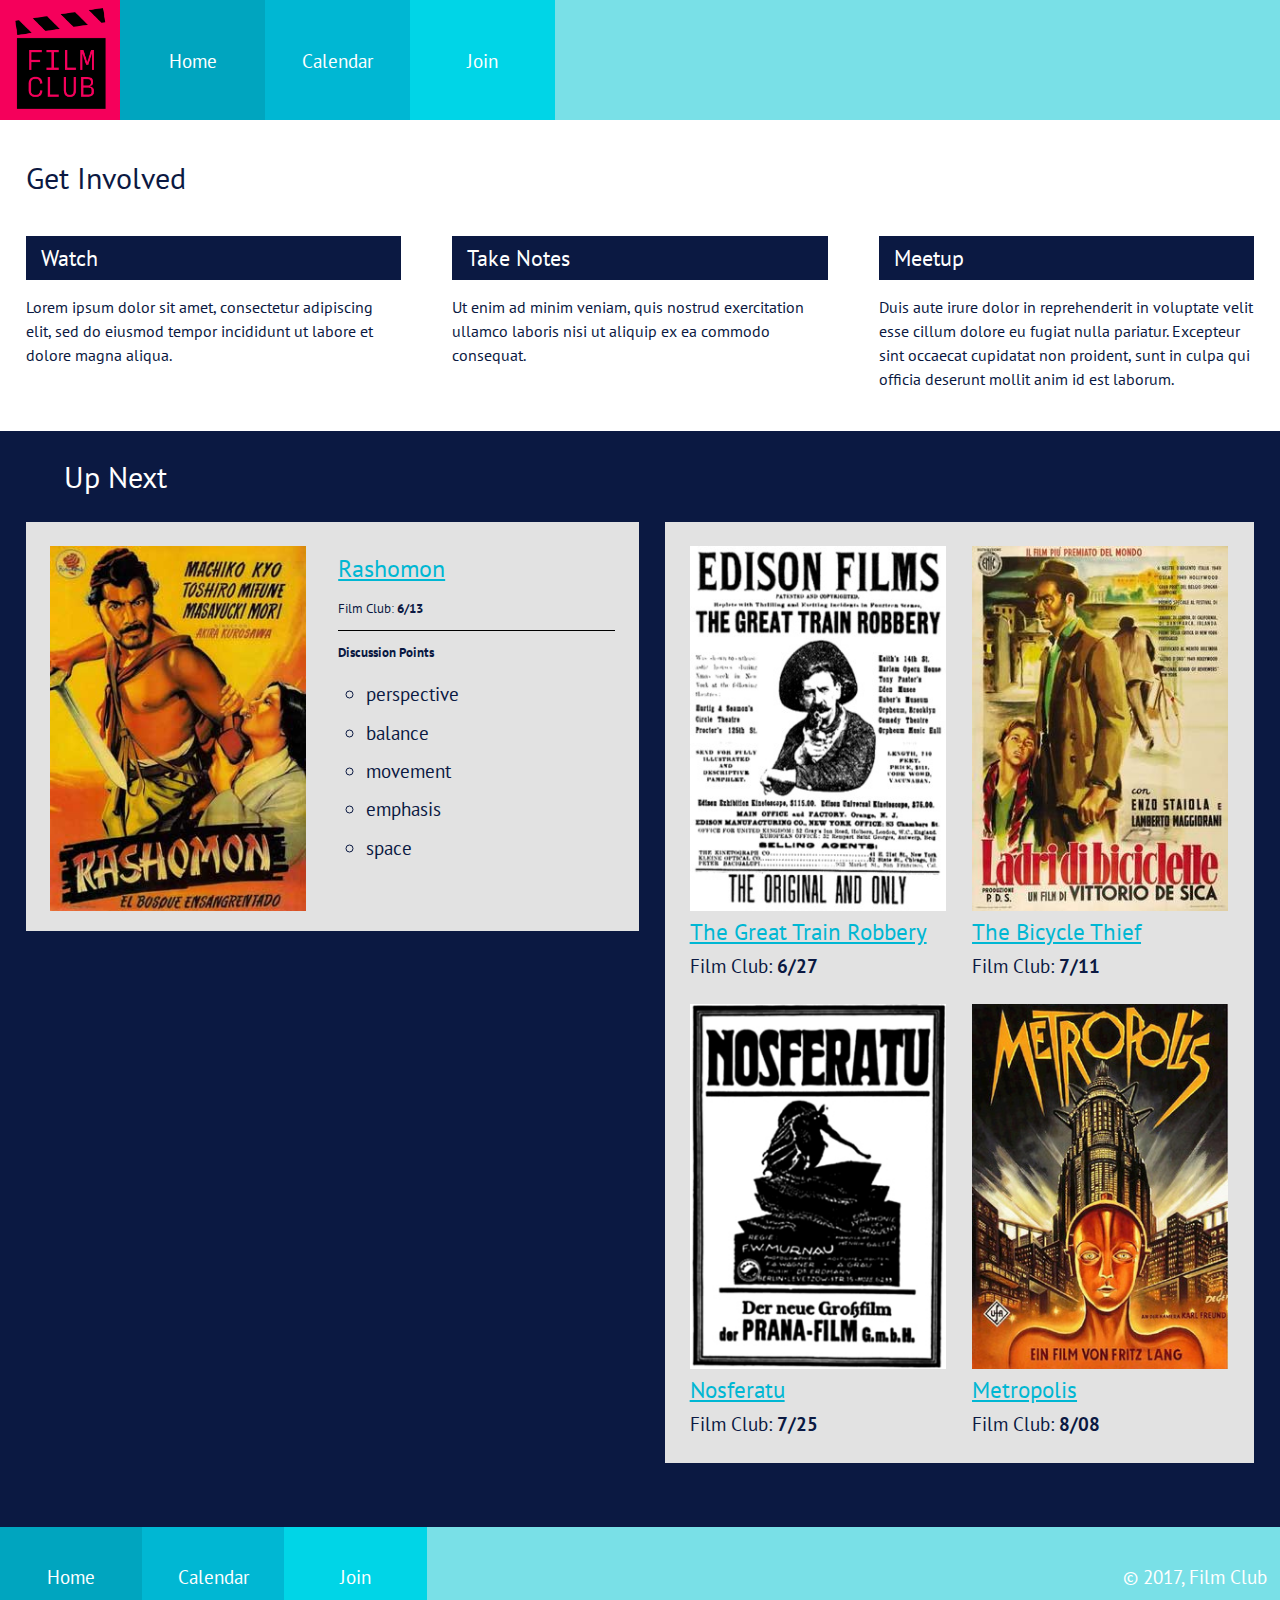
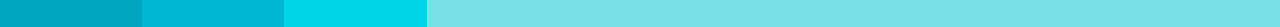
<file: index.html>
<!DOCTYPE html>

<html lang="en">
	<head>
		<title>Film Club</title>
		<meta charset="UTF-8">
		<meta name="viewport" content="width=device-width, initial-scale=1">
		<link href="https://fonts.googleapis.com/css?family=PT+Sans:400,700" rel="stylesheet">
		<link href="./css/main.css" rel="stylesheet">
	</head>
	
<body>
	
	<header class="site-header">
		<div class="logo-container"> </div>
		<div class="navigation">
			<a href="./index.html" class="links" id="link-home"> Home </a>
			<a href="./calendar/index.html" class="links" id="link-cal"> Calendar </a>
			<a href="./join/index.html" class="links" id="link-join"> Join </a>
			<div class="color-filler"></div>
		</div>
	</header>

	<h1>Get Involved</h1>
	<article>	
		<div>
			<h2>Watch</h2>
			<p>
				Lorem ipsum dolor sit amet, consectetur adipiscing elit, sed do eiusmod tempor incididunt ut labore et dolore magna aliqua.
			</p>
		</div>
		<div>
			<h2>Take Notes</h2>
			<p>
				Ut enim ad minim veniam, quis nostrud exercitation ullamco laboris nisi ut aliquip ex ea commodo consequat.
			</p>
		</div>
		<div>	
			<h2>Meetup</h2>
			<p>
				Duis aute irure dolor in reprehenderit in voluptate velit esse cillum dolore eu fugiat nulla pariatur. Excepteur sint occaecat cupidatat non proident, sunt in culpa qui officia deserunt mollit anim id est laborum.	
			</p>
		</div>
	</article>
	
	<h1 class="up-next-header">Up Next</h1>
	<section>
		
		<div class="up-next">
			<div class="now-playing-img">
				<img src="./images/rashomon-poster.jpg" id="up-next-pic">
			</div>
			<div class="up-next-descrip">
				<a href="https://www.youtube.com/watch?v=7QTrx3YNz7A&t=8s">Rashomon</a>
				<p class="film-club"> Film Club: <strong>6/13</strong></p>
				<p><strong>Discussion Points</strong></p>
				<ul class="topic-list">
					<li type=circle>perspective</li>
					<li type=circle>balance</li>
					<li type=circle>movement</li>
					<li type=circle>emphasis</li>
					<li type=circle>space</li>
				</ul>
			</div>
		</div>
		
		<div class="repertory">
			<div class="upcoming-posters">
				<img src="./images/great-train-poster.jpg" class="poster">
				<br>
				<a href="https://www.youtube.com/watch?v=zuto7qWrplc" id="preview-links"> The Great Train Robbery </a>
				<p>Film Club: <strong>6/27</strong></p>
			</div>
			
			<div class="upcoming-posters">
				<img src="./images/bicycle-thief-poster.jpg" class="poster">
				<br>
				<a href="https://www.youtube.com/watch?v=H3jnzXX9mXs" id="preview-links"> The Bicycle Thief </a>
				<p>Film Club: <strong>7/11</strong></p>
			</div>
			
			<div class="upcoming-posters">
				<img src="./images/nosferatu-poster.jpg" class="poster">
				<br>
				<a href="https://www.youtube.com/watch?v=FC6jFoYm3xs" id="preview-links"> Nosferatu </a>
				<p>Film Club: <strong>7/25</strong></p>
			</div>

			<div class="upcoming-posters">
				<img src="./images/metropolis-poster.jpg" class="poster">
				<br>
				<a href="https://www.youtube.com/watch?v=Q0NzALRJifI" id="preview-links"> Metropolis </a>
				<p>Film Club: <strong>8/08</strong></p>
			</div>
		</div>
	</section>
	
	<footer>
		<a href="./index.html" class="footer-links" id="link-home"> Home </a>
		<a href="./calendar/index.html" class="footer-links" id="link-cal"> Calendar </a>
		<a href="./join/index.html" class="footer-links" id="link-join"> Join </a>		
		<div class="copyright-text">
			<p class="copyright"> © 2017, Film Club </p>
		</div>
	</footer>

</body>
</html>
</file>
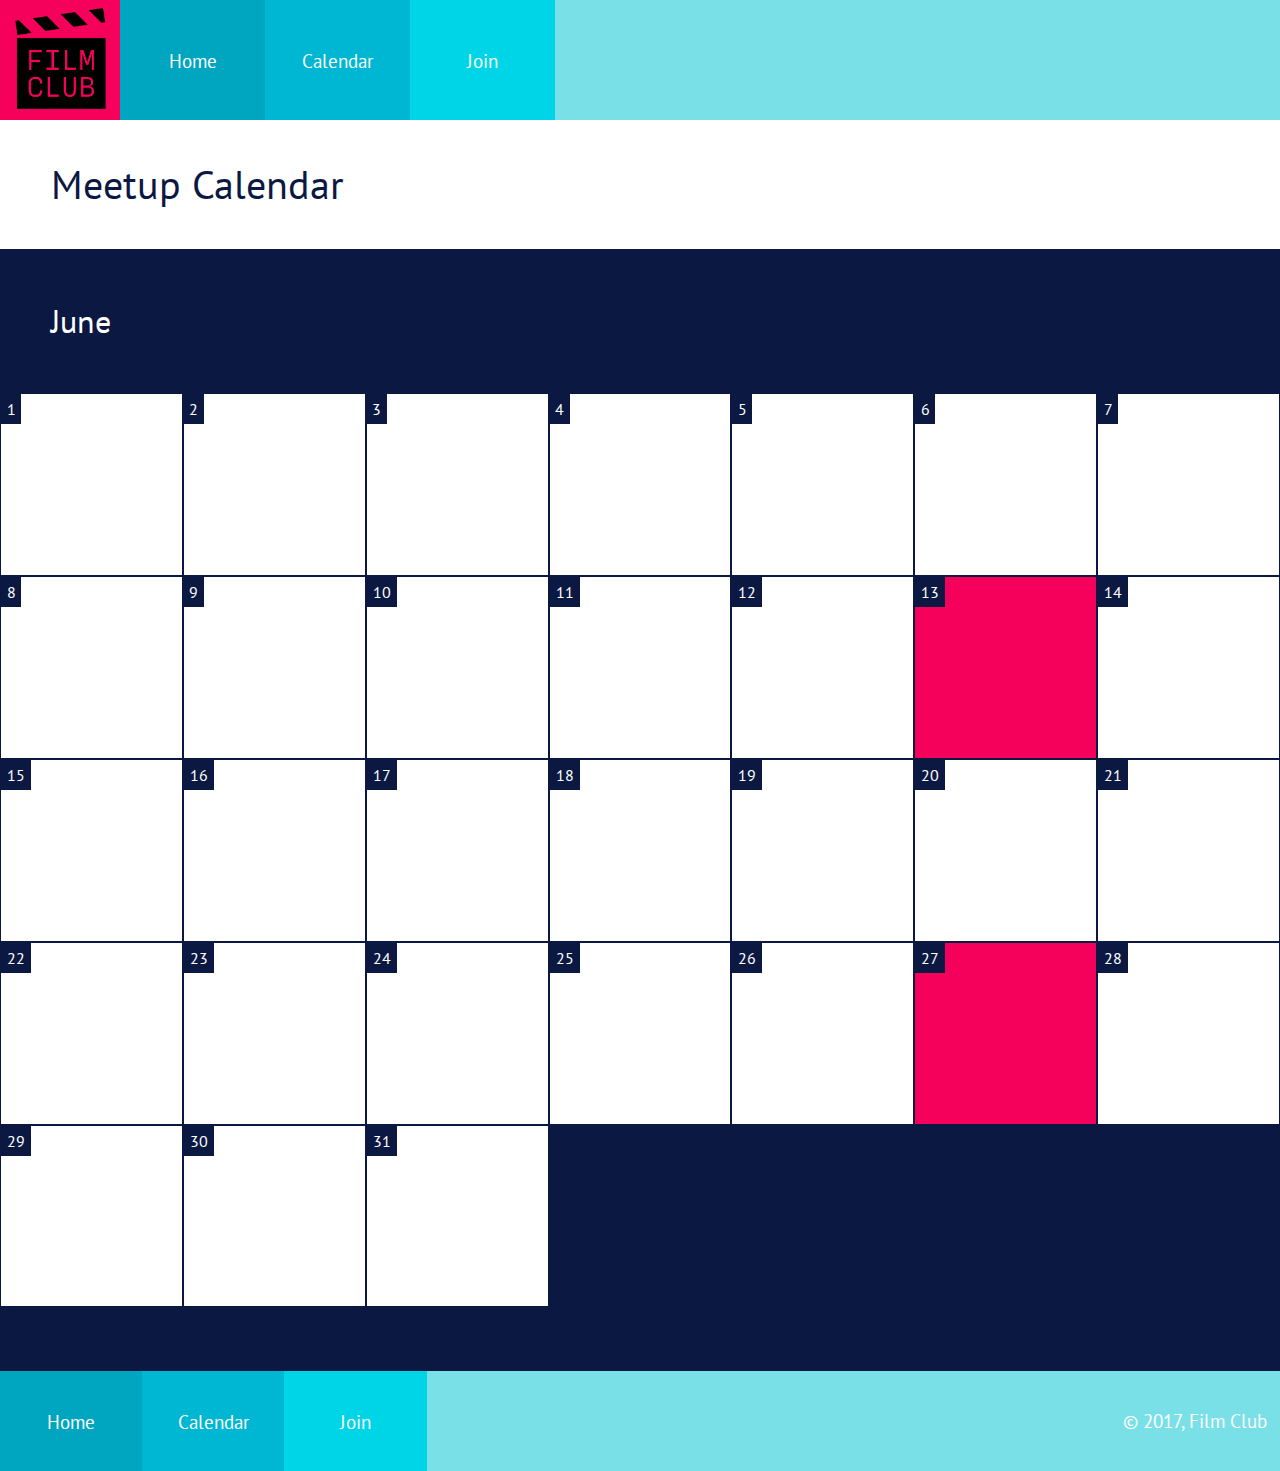
<file: calendar/index.html>
<!DOCTYPE html>

<html lang="en">

<head>
	<title>Film Club - Calendar</title>
	<meta charset="UTF-8">
	<meta name="viewport" content="width=device-width, initial-scale=1">
	<link href="https://fonts.googleapis.com/css?family=PT+Sans:400,700" rel="stylesheet">
	<link href="../css/main.css" rel="stylesheet">
</head>

<body>

	<header class="site-header">
		<div class="logo-container"> </div>
		<div class="navigation">
			<a href="../index.html" class="links" id="link-home"> Home </a>
			<a href="./index.html" class="links" id="link-cal"> Calendar </a>
			<a href="../join/index.html" class="links" id="link-join"> Join </a>
			<div class="color-filler"></div>
		</div>
	</header>

	<h1 class="calendar-header"> Meetup Calendar </h1>
	<h2 class="calendar-month"> June </h2>
	<ul class="calendar">
		<li>
			<p class="sd-list">1</p>
		</li>
		<li>
			<p class="sd-list">2</p>
		</li>
		<li>
			<p class="sd-list">3</p>
		</li>
		<li>
			<p class="sd-list">4</p>
		</li>
		<li>
			<p class="sd-list">5</p>
		</li>
		<li>
			<p class="sd-list">6</p>
		</li>
		<li>
			<p class="sd-list">7</p>
		</li>
		<li>
			<p class="sd-list">8</p>
		</li>
		<li>
			<p class="sd-list">9</p>
		</li>
		<li>
			<p class="dd-list">10</p>
		</li>
		<li>
			<p class="dd-list">11</p>
		</li>
		<li>
			<p class="dd-list">12</p>
		</li>
		<li id="active">
			<p class="dd-list">13</p>
		</li>
		<li>
			<p class="dd-list">14</p>
		</li>
		<li>
			<p class="dd-list">15</p>
		</li>
		<li>
			<p class="dd-list">16</p>
		</li>
		<li>
			<p class="dd-list">17</p>
		</li>
		<li>
			<p class="dd-list">18</p>
		</li>
		<li>
			<p class="dd-list">19</p>
		</li>
		<li>
			<p class="dd-list">20</p>
		</li>
		<li>
			<p class="dd-list">21</p>
		</li>
		<li>
			<p class="dd-list">22</p>
		</li>
		<li>
			<p class="dd-list">23</p>
		</li>
		<li>
			<p class="dd-list">24</p>
		</li>
		<li>
			<p class="dd-list">25</p>
		</li>
		<li>
			<p class="dd-list">26</p>
		</li>
		<li id="active">
			<p class="dd-list">27</p>
		</li>
		<li>
			<p class="dd-list">28</p>
		</li>
		<li>
			<p class="dd-list">29</p>
		</li>
		<li>
			<p class="dd-list">30</p>
		</li>
		<li>
			<p class="dd-list">31</p>
		</li>
	</ul>

	<footer>
		<a href="../index.html" class="footer-links" id="link-home"> Home </a>
		<a href="./index.html" class="footer-links" id="link-cal"> Calendar </a>
		<a href="../join/index.html" class="footer-links" id="link-join"> Join </a>
		<div class="copyright-text">
			<p class="copyright"> © 2017, Film Club </p>
		</div>
	</footer>




</body>

</html>
</file>
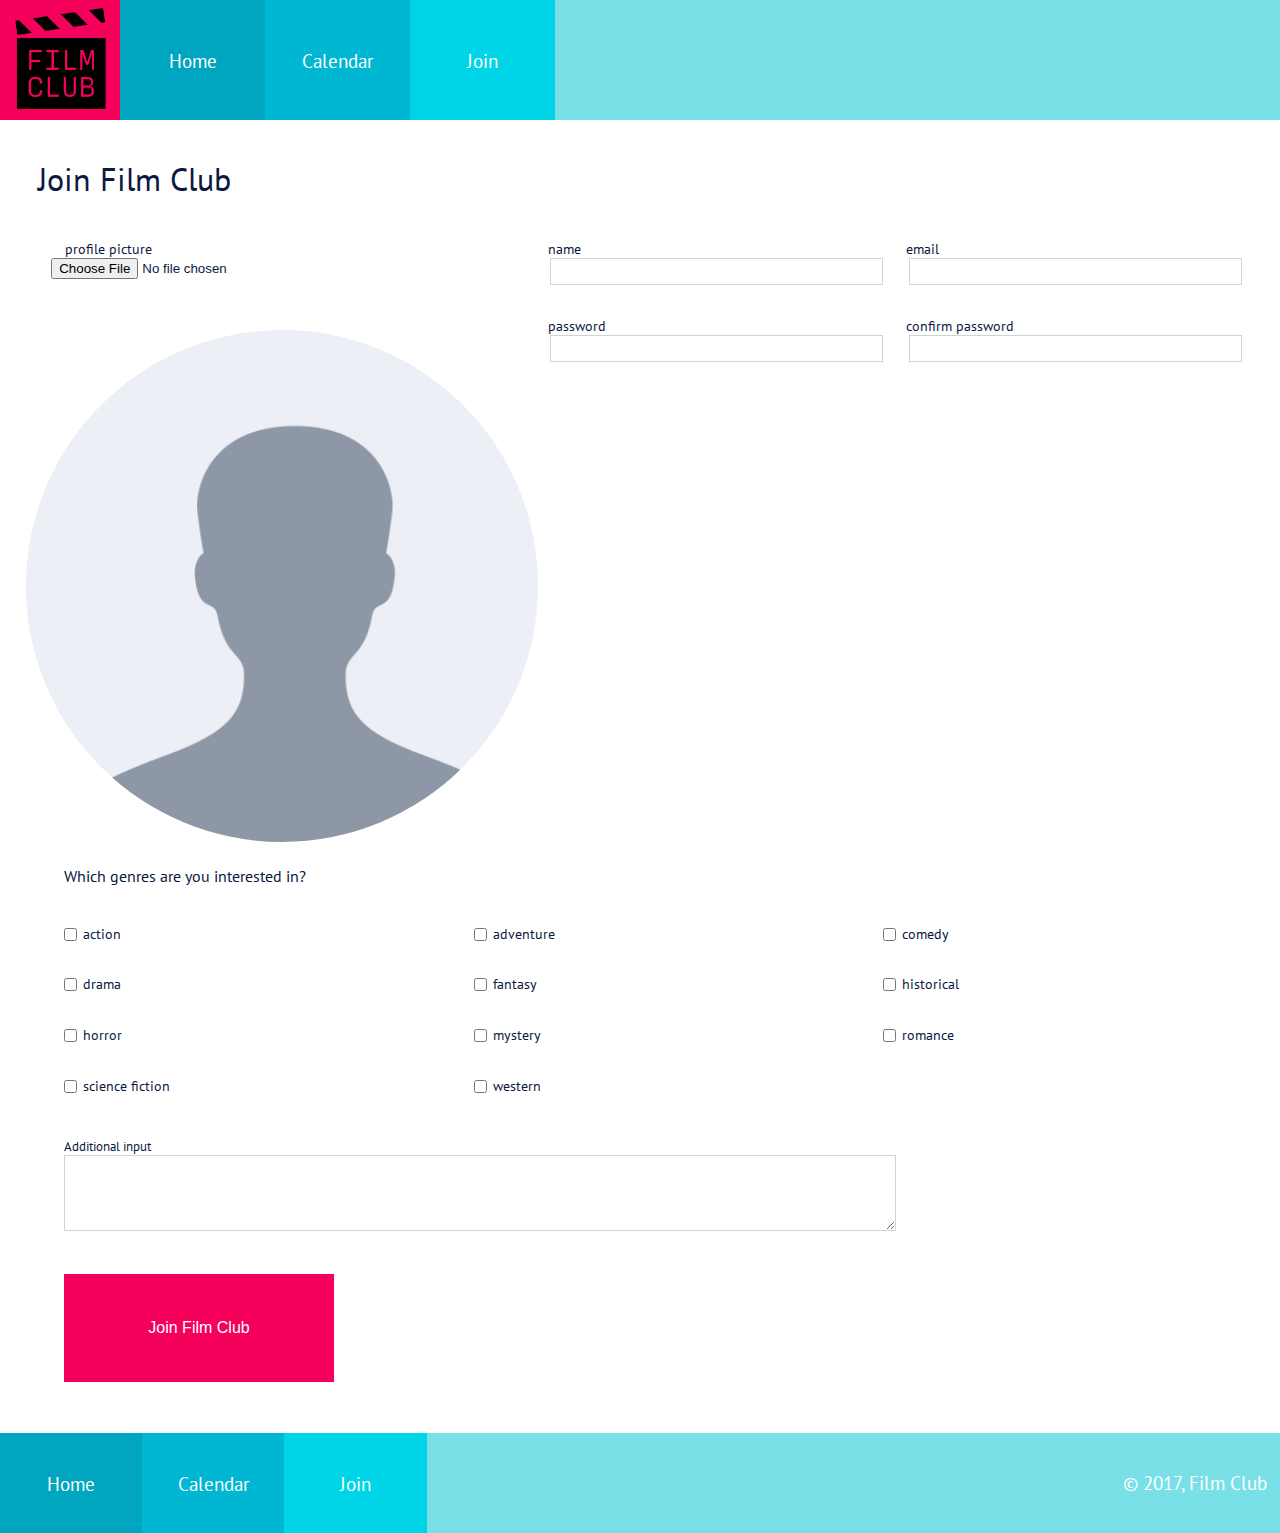
<file: join/index.html>
<!DOCTYPE html>

<html lang="en">

<head>
	<title>Film Club - Join</title>
	<meta charset="UTF-8">
	<meta name="viewport" content="width=device-width, initial-scale=1">
	<link href="https://fonts.googleapis.com/css?family=PT+Sans:400,700" rel="stylesheet">
	<link href="../css/main.css" rel="stylesheet">
</head>

<body>

	<header class="site-header">
		<div class="logo-container"> </div>
		<div class="navigation">
			<a href="../index.html" class="links" id="link-home"> Home </a>
			<a href="../calendar/index.html" class="links" id="link-cal"> Calendar </a>
			<a href="index.html" class="links" id="link-join"> Join </a>
			<div class="color-filler"></div>
		</div>
	</header>

	<h1 class="join-film-club">Join Film Club</h1>

	<div class="tablet-flex">
		<section class="profile-and-password">
			<div class="profile-upload">
				<label for id="profile-picture">profile picture</label>
				<input type="file" value="choose file" id="profilepicture">
			</div>
			<div class="pic-container">
				<div class="profile-display"> </div>
			</div>
		</section>

		<section class="input-container">
			<div class="inputBox">
				<label class="profileInputLabel" for="input-name"> name </label>
				<input class="profileInput" type="text" id="input-name">
			</div>
			<div class="inputBox">
				<label class="profileInputLabel" for="input-email"> email </label>
				<input class="profileInput" type="email" id="input-email" class="email-padding">
			</div>
			<div class="inputBox">
				<label class="profileInputLabel" for="input-password"> password </label>
				<input class="profileInput" type="password" id="input-password">
			</div>
			<div class="inputBox">
				<label class="profileInputLabel" for="confirm-password"> confirm password </label>
				<input class="profileInput" type="password" id="confirm-password">
			</div>
		</section>
	</div>

	<p class="genres-header">
		Which genres are you interested in?
	</p>

	<form class="genre-list">
		<div class="genre-element">
			<input type="checkbox" id="chk-action">
			<label for id="chk-action"> action </label>
		</div>
		<div class="genre-element">
			<input type="checkbox" id="chk-adventure">
			<label for id="chk-adventure"> adventure </label>
		</div>
		<div class="genre-element">
			<input type="checkbox" id="chk-comedy">
			<label for id="chk-comedy"> comedy </label>
		</div>
		<div class="genre-element">
			<input type="checkbox" id="chk-drama">
			<label for id="chk-drama"> drama </label>
		</div>
		<div class="genre-element">
			<input type="checkbox" id="chk-fantasy">
			<label for id="chk-fantasy"> fantasy </label>
		</div>
		<div class="genre-element">
			<input type="checkbox" id="chk-historical">
			<label for id="chk-historical"> historical </label>
		</div>
		<div class="genre-element">
			<input type="checkbox" id="chk-horror">
			<label for id="chk-horror"> horror </label>
		</div>
		<div class="genre-element">
			<input type="checkbox" id="chk-mystery">
			<label for id="chk-mystery"> mystery </label>
		</div>
		<div class="genre-element">
			<input type="checkbox" id="chk-romance">
			<label for id="chk-romance"> romance </label>
		</div>
		<div class="genre-element">
			<input type="checkbox" id="chk-scifi">
			<label for id="chk-scifi"> science fiction </label>
		</div>
		<div class="genre-element">
			<input type="checkbox" id="chk-western">
			<label for id="chk-western"> western </label>
		</div>
	</form>

	<form class="comment-area">
		<label for id="comments-here"> Additional input </label>
		<textarea id="comments-here"> </textarea>
	</form>

	<form class="join-button">
		<input type="submit" value="Join Film Club" class="submit-button">
	</form>








	<footer>
		<a href="../index.html" class="footer-links" id="link-home"> Home </a>
		<a href="../calendar/index.html" class="footer-links" id="link-cal"> Calendar </a>
		<a href="./index.html" class="footer-links" id="link-join"> Join </a>
		<div class="copyright-text">
			<p class="copyright"> © 2017, Film Club </p>
		</div>
	</footer>

</body>

</html>
</file>
<file: css/main.css>
/* --- INITIAL TEMPLATE SIZES AND MOBILE SITE BELOW --- */

* {
  margin: 0;
  padding: 0;
  box-sizing: border-box;
}

*, *:before, *after {
  box-sizing: inherit;
}

@media (min-width: 0px), (max-width: 544px) {
  body {
    margin: auto;
    font-family: 'PT Sans', sans-serif;
    min-width: 320px;
    color: #0B1942;
  }

  .site-header {
    display: flex;
    flex-direction: row;
    width: 100vw;
  }

  .logo-container {
    background: url(../images/filmclub.png);
    background-repeat: no-repeat;
    background-color: #F5005B;
    background-size: 76%;
    background-position: 15px 8px;
    height: 120px;
    width: 120px;
  }

  .navigation {
    display: flex;
    flex-direction: column;
    align-items: center;
    justify-content: center;
    flex: 2;
  }

  .links {
    display: flex;
    flex: 1;
    width: 100%;
    justify-content: center;
    align-items: center;
    text-decoration: none;
    color: #FFFFFF;
    font-size: 3.5vw;
    cursor: pointer;
  }

  .color-filler {
    background-color: #79E0E7;
    flex: 0;
  }

  #link-home {
    background-color: #00A5BF;
  }

  #link-cal {
    background-color: #00B7D3;
  }

  #link-join {
    background-color: #00D5E7;
  }

  /* MAIN TEXT SECTION AND SUB-HEADLINES HERE: */

  article {
    display: flex;
    flex-direction: column;
    width: 100%;
    padding: 0% 5% 5% 5%;
  }

  h1 {
    font-size: 1.9em;
    font-weight: lighter;
    padding: 5%;
  }

  h2 {
    background-color: #0B1942;
    color: #FFFFFF;
    padding: 2% 4%;
    font-weight: lighter;
    font-size: 1.4em;
  }

  article > div > p {
    padding: 4% 0%;
    line-height: 1.5rem;
  }

  /* --- UP NEXT SECTION BELOW --- */

  section {
    display: flex;
    flex-direction: column;
    background-color: #0B1942;
    color: #FFFFFF;
    padding: 3% 5% 5% 5%;
  }

  .up-next-header {
    font-size: 1.9em;
    font-weight: lighter;
    padding: 2% 5% 0% 5%;
    background-color: #0B1942;
    color: #FFFFFF;
  }

  .up-next {
    display: flex;
    flex-direction: row;
    flex-wrap: wrap;
    background: #E2E2E2;
    color: #0B1942;
    padding: 5%;
    margin-bottom: 5%;
  }

  .now-playing-img {
    flex: 1;
  }

  #up-next-pic {
    width: 39vw;
    height: auto;
  }

  .up-next-descrip {
    display: flex;
    flex-direction: column;
    width: 40vw;
    height: auto;
    font-size: 1em;
    padding: 2% 0% 2% 5%;
    line-height: 1em;
    flex: 1;
  }

  .up-next-descrip > a {
    color: #00B7D3;
    font-size: 6vw;
    padding: 0% 0% 4% 0%;
  }

  .up-next-descrip > p {
    padding: 10% 0%;
  }

  .film-club {
    border-bottom: 1px solid black;
    font-size: 0.9em;
    padding: 0% 0% 0% 20%;
  }

  .topic-list {
    padding: 0% 0% 0% 20%;
    line-height: 7vw;
    font-size: 3vw;
  }

  /* ---UPCOMING MOVIES SECTION BELOW --- */

  .repertory {
    display: flex;
    flex-direction: row;
    flex-wrap: wrap;
    justify-content: center;
    align-items: center;
    background: #E2E2E2;
    color: #0B1942;
    padding: 4% 0% 0% 4%;
  }

  .upcoming-posters {
    justify-content: center;
    align-items: center;
    flex: 1 1 50%;
    width: 40vw;
    height: auto;
    line-height: 1rem;
    padding-bottom: 4%;
  }

  .poster {
    width: 40vw;
  }

  .upcoming-posters > a, p {
    line-height: 1rem;
  }

  #preview-links {
    color: #00B7D3;
    font-size: 3.5vw;
    line-height: 6vw;
  }

  .upcoming-posters > p {
    font-size: 3vw;
  }

  /* --- FOOTER SECTION BELOW --- */

  footer {
    display: flex;
    width: 100vw;
    flex-direction: column;
  }

  .footer-links {
    display: flex;
    flex-direction: column;
    flex: 1;
    width: 100%;
    justify-content: center;
    align-items: center;
    text-decoration: none;
    color: #FFFFFF;
    font-size: 3.3vw;
    padding: 3vw 0vw;
  }

  .copyright {
    background-color: #79E0E7;
    color: #FFFFFF;
    text-align: center;
    font-size: 3.5vw;
    padding: 6vw;
  }
}

/* ------------------------------------------ */
/* ------------------------------------------ */
/* --- TABLET CHANGES AND RESIZING BELOW: --- */
/* ------------------------------------------ */
/* ------------------------------------------ */

@media (min-width: 545px) {
  .site-header {
    display: flex;
    flex-direction: row;
    width: 100vw;
  }

  .navigation {
    display: flex;
    flex-direction: row;
    justify-content: flex-start;
    flex: 1;
  }

  .links {
    display: flex;
    flex: 1;
    height: 100%;
    justify-content: center;
    align-items: center;
    text-decoration: none;
    color: #FFFFFF;
    font-size: 2.1vw;
  }

  .color-filler {
    background-color: #79E0E7;
    width: 100%;
    height: 100%;
    flex: 3;
  }

  /* article section below: */

  article {
    display: flex;
    flex-direction: row;
    width: 100%;
    padding: 0% 3% 3% 3%;
  }

  article > div {
    flex: 1;
    padding: 0% 2%;
  }

  h1 {
    font-size: 1.9em;
    font-weight: lighter;
    padding: 3% 5%;
  }

  h2 {
    background-color: #0B1942;
    color: #FFFFFF;
    padding: 2% 4%;
    font-weight: lighter;
    font-size: 1.4em;
  }

  article > div > p {
    padding: 4% 0%;
    line-height: 1.5rem;
  }

  /* Up Next section below */

  .up-next-header {
    padding: 2% 5% 2% 5%;
  }

  section {
    padding: 0% 5% 5% 5%;
  }

  .up-next {
    font-size: 0.8rem;
  }

  .up-next-descrip > a {
    font-size: 1.2rem;
    padding-top: 2%;
  }

  .up-next-descrip > p {
    padding: 7% 0%;
    font-size: 0.8rem;
  }
  .list {
    padding: 0% 0% 0% 5%;
    line-height: 4vw;
    font-size: 2vw;
  }

  /* UPCOMING MOVIES BELOW: */

  .repertory {
    display: flex;
    flex-direction: row;
    flex-wrap: wrap;
    justify-content: center;
    align-items: flex-start;
    background: #E2E2E2;
    color: #0B1942;
    padding: 4% 0% 0% 2%;
  }

  .upcoming-posters {
    justify-content: center;
    align-items: center;
    flex: 1 1 25%;
    width: 40vw;
    line-height: 1rem;
    padding-bottom: 2%;
  }

  .upcoming-posters > p {
    font-size: 2vw;
    padding-top: 1vw;
  }
  .poster {
    width: 20vw;
  }

  #preview-links {
    color: #00B7D3;
    font-size: 2.2vw;
    line-height: 4vw;
  }

  /* FOOTER SECTION BELOW: */

  footer {
    display: flex;
    width: 100vw;
    flex-direction: row;
    height: 100px;
  }

  .footer-links {
    display: flex;
    flex: 1;
    max-height: 100px;
    width: 100%;
    text-decoration: none;
    color: #FFFFFF;
    font-size: 2vw;
  }

  .copyright-text {
    display: flex;
    justify-content: center;
    align-items: center;
    flex: 5;
    background-color: #79E0E7;
  }

  .copyright {
    color: #FFFFFF;
    font-size: 2vw;
    padding: 0vw 1vw 0vw 0vw;
    flex: 1;
    text-align: right;
  }
}

/* ------------------------------------------ */
/* ------------------------------------------ */
/* --- LAPTOP CHANGES AND RESIZING BELOW: --- */
/* ------------------------------------------ */
/* ------------------------------------------ */

@media (min-width: 769px) {
  /* NAV LINKS BELOW */

  .links {
    font-size: 1.5vw;
  }
  .color-filler {
    flex: 5;
  }

  /* ARTICLE SECTION BELOW */

  h1 {
    font-size: 1.9em;
    font-weight: lighter;
    padding: 3% 2%;
  }

  article {
    padding: 0%;
  }

  article > div {
    flex: 1;
    padding: 0% 2% 2% 2%;
  }

  /* UP NEXT SECTION BELOW */

  section {
    display: flex;
    flex-direction: row;
    padding: 0vw 2vw 5vw 2vw;
  }

  .up-next {
    font-size: 0.8rem;
    height: 32vw;
    margin-right: 2vw;
    flex: 1;
    padding: 2%;
  }

  #up-next-pic {
    width: 20vw;
    height: auto;
  }

  .up-next-descrip {
    display: flex;
    flex-direction: column;
    width: 16vw;
    height: auto;
    font-size: 1em;
    padding: 2% 0% 0% 2%;
    line-height: 1em;
    flex: 1;
  }

  .up-next-descrip > a {
    font-size: 1.5rem;
    padding-top: 2%;
  }

  .up-next-descrip > p {
    padding: 5% 0%;
  }

  .topic-list {
    padding: 0% 0% 0% 10%;
    line-height: 3vw;
    font-size: 1.5vw;
  }

  .repertory {
    padding-top: 2%;
    flex: 1;
  }

  .poster {
    width: 20vw;
  }

  #preview-links {
    font-size: 1.8vw;
    line-height: 3vw;
  }

  .upcoming-posters > p {
    font-size: 1.5vw;
    padding-top: 0.5vw;
    padding-bottom: 1.5vw;
  }

  /* Footer changes below: */

  .footer-links {
    font-size: 1.5vw;
  }

  .copyright {
    font-size: 1.5vw;
  }

  .copyright-text {
    flex: 6;
  }
}

/* ------------------------------------------ */
/* ------------------------------------------ */
/* ----- CALENDAR PAGE WORK BEGINS HERE ----- */
/* ------------------------------------------ */
/* ------------------------------------------ */

.calendar-header {
  padding: 3% 4%;
}

.calendar-month {
  padding: 4%;
}

.calendar {
  display: flex;
  flex-direction: row;
  flex-wrap: wrap;
  background-color: #0B1942;
  padding-bottom: 10%;
}

.calendar > li {
  width: 14.285vw;
  height: 14.285vw;
  padding: 0%;
  margin: 0% 0% 0% 0%;
  background: #FFFFFF;
  border: 1px solid #0B1942;
  list-style: none;
}

.sd-list {
  background-color: #0B1942;
  color: #FFFFFF;
  width: 20px;
  height: 30px;
  font-size: 1rem;
  text-align: center;
  align-items: center;
  margin: 0;
  padding: 7px 0px 0px 0px;
}

.dd-list {
  background-color: #0B1942;
  color: #FFFFFF;
  width: 30px;
  height: 30px;
  font-size: 1rem;
  text-align: center;
  align-items: center;
  margin: 0;
  padding: 7px 0px 0px 0px;
}

#active {
  background: #F5005B;
}

/* --- TABLET CHANGES BELOW ---*/

@media (min-width: 545px) {
  .calendar-month {
    font-size: 1.5rem;
  }

  .calendar {
    padding-bottom: 5%;
  }
}

/* --- LAPTOP CHANGES --- */

@media (min-width: 769px) {
  .calendar-header {
    font-size: 2.5rem;
  }

  .calendar-month {
    font-size: 2rem;
  }
}

/* ------------------------------------------ */
/* ------------------------------------------ */
/* ------- JOIN PAGE WORK BEGINS HERE ------- */
/* ------------------------------------------ */
/* ------------------------------------------ */

@media (min-width: 0px), (max-width: 544px) {
  .join-film-club {
    padding: 5% 5% 0% 5%;
    font-size: 1.8em;
  }

  /* --- PROFILE PIC UPLOAD AND FORM SECTION BELOW: ---*/

  .profile-and-password {
    background-color: #FFFFFF;
    color: #0B1942;
  }

  .profile-upload {
    background-color: #FFFFFF;
    padding-bottom: 5%;
    width: 50%;
  }

  #profile-picture {
    font-size: 0.8rem;
  }

  .pic-container {
    display: flex;
    justify-content: center;
  }

  .profile-display {
    background: url(../images/profile-placeholder.png);
    background-repeat: no-repeat;
    height: 80vw;
    width: 80vw;
    background-size: 82vw;
    border-radius: 90rem;
  }

  .input-container {
    display: flex;
    background-color: #FFFFFF;
    color: #0B1942;
    font-size: 0.9rem;
  }

  .inputBox {
    display: flex;
    flex-direction: column;
  }

  .profileInput {
    border: 1px solid lightgray;
    padding: 2vw;
    margin: 0vw 0vw 4vw 0vw;
  }

  /* GENRE SELECTION TEXTBOX SECTION BELOW */

  .genres-header {
    padding: 0% 5%;
    font-size: 0.8rem;
  }

  .genre-list {
    display: flex;
    flex-direction: column;
    padding: 5%;
    list-style: none;
  }

  .genre-element {
    padding: 2vw;
    font-size: 0.8rem;
  }

  .genre-element > label {
    position: relative;
    bottom: 2px;
    left: 2px;
    font-size: 0.9em;
  }

  /* TEXTAREA AND SUBMIT BUTTON SECTION BELOW */

  .comment-area {
    padding: 0% 5%;
    font-size: 0.8em;
  }

  #comments-here {
    border: 1px solid lightgrey;
    width: 100%;
    height: 14vw;
  }

  .comment-area > label {
    border: none !important;
  }

  .join-button {
    padding: 5% 5% 10% 5%;
  }

  .submit-button {
    height: 12vh;
    width: 24vh;
    background-color: #F5005B;
    color: #FFFFFF;
    border: none;
    font-size: 0.75em;
    cursor: pointer;
  }

  /* ------------------------------------------ */
  /* --- TABLET CHANGES AND RESIZING BELOW: --- */
  /* ------------------------------------------ */

  @media (min-width: 545px) {
    .join-film-club {
      padding: 3% 3% 3% 3%;
      font-size: 2em;
    }

    .profile-and-password {
      display: flex;
      flex-direction: column;
      flex-wrap: wrap;
      padding: 0%;
      width: 50%;
    }

    #profile-picture {
      font-size: 0.9rem;
      padding: 0% 3%;
    }

    .profile-upload {
      display: flex;
      flex-direction: column;
      width: 100%;
      padding: 0% 5% 10% 5%;
    }

    .profile-display {
      height: 40vw;
      width: 40vw;
      background-size: 42vw;
    }

    .tablet-flex {
      display: flex;
      flex-direction: row;
      flex-wrap: wrap;
      padding-bottom: 2%;
    }

    .profile-and-password {
      flex: 1;
    }

    .input-container {
      flex: 1;
      padding: 0% 5%;
    }

    .profileInput {
      padding: 1vw;
    }

    #input-email {
      margin-bottom: 8vw;
    }
  }

  /* --- GENRE LIST CHANGES BELOW --- */

  .genre-list {
    display: flex;
    flex-direction: row;
    flex-wrap: wrap;
    padding: 2%;
  }

  .genre-element {
    width: 50%;
    padding: 1.5vw 3vw;
  }

  #comments-here {
    height: 10vw;
  }

  .join-button {
    padding: 5% 5% 7% 5%;
  }
}

/* ------------------------------------------ */
/* --- LAPTOP CHANGES AND RESIZING BELOW: --- */
/* ------------------------------------------ */

@media (min-width: 769px) {
  .tablet-flex {
    display: flex;
    flex-direction: row;
    flex-wrap: nowrap;
    padding: 0% 2% 2% 2%;
  }

  .input-container {
    flex: 2;
    align-items: flex-start;
    flex-wrap: wrap;
    justify-content: center;
    height: 12vw;
    padding: 0%;
  }

  .profileInputLabel {
    position: relative;
    left: 10px;
  }

  .profileInput {
    height: inherit;
    width: 26vw;
    margin: 0vw 1vw;
  }

  .inputBox {
    display: inherit;
    height: 1vw;
  }

  /* --- GENRE LIST CHANGES BELOW: ---*/

  .genres-header {
    font-size: 1rem;
  }

  .genre-element {
    width: 33.33333333%;
    padding: 1.2vw 3vw;
    font-size: 1rem;
  }

  .comment-area {
    padding: 0% 30% 0% 5%;
  }

  #comments-here {
    height: 6vw;
  }

  .join-button {
    padding: 3% 5% 4% 5%;
  }

  .submit-button {
    height: 12vh;
    width: 30vh;
    font-size: 1rem;
  }
}
</file>
